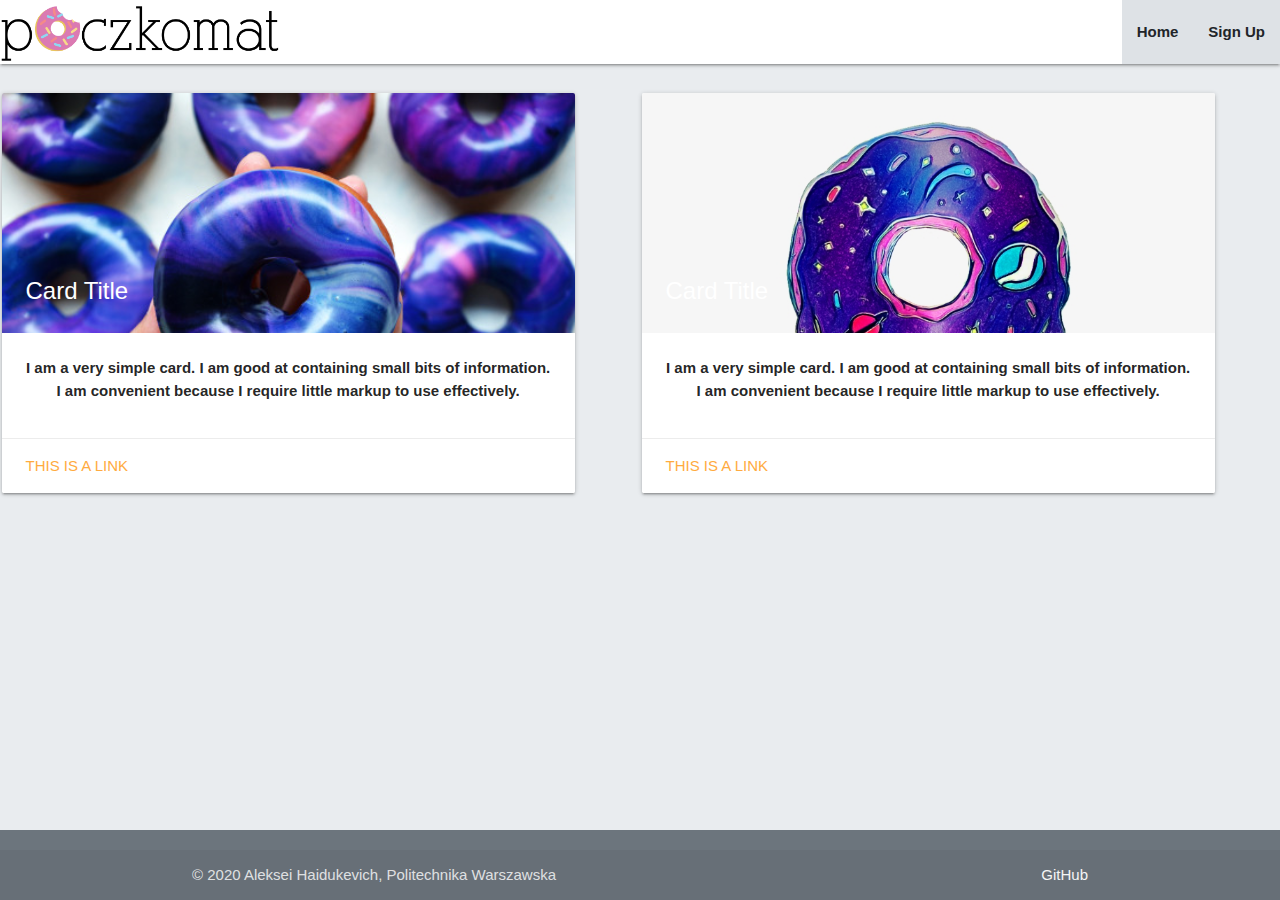
<file: templates/index.html>
<!doctype>
<html>

<head>
    <link href="https://fonts.googleapis.com/icon?family=Material+Icons" rel="stylesheet">
    <link type="text/css" rel="stylesheet" href="/static/css/materialize.css" media="screen,projection" />
    <meta name="viewport" content="width=device-width, initial-scale=1.0" />
    <link rel="stylesheet" href="/static/css/custom.css">
</head>

<body>
    <header>
        <nav>
            <div class="nav-wrapper">
                <a href="#" class="brand-logo">
                    <img src="../static/images/logo2.png" width="280" height="auto">
                </a>
                <ul id="nav-mobile" class="right hide-on-med-and-down nav-link-color">
                    <li><a href="/" class="nav-link-color">Home</a></li>
                    <li><a href="/sender/signup" class="nav-link-color">Sign Up</a></li>
                </ul>
            </div>
        </nav>
    </header>


    <main>

        <div class="row">
            <div class="col s12 m6">

                <div class="card medium">
                    <div class="card-image">
                        <img src="../static/images/space.jpg">

                        <!-- <img src="https://lorempixel.com/100/190/nature/6"> -->
                        <span class="card-title">Card Title</span>
                    </div>
                    <div class="card-content">
                        <p>I am a very simple card. I am good at containing small bits of information.
                            I am convenient because I require little markup to use effectively.</p>
                    </div>
                    <div class="card-action">
                        <a href="#">This is a link</a>
                    </div>
                </div>
            </div>

            <div class="col s12 m6">
                <div class="card medium">
                    <div class="card-image">
                        <img src="../static/images/space2.png">
                        <span class="card-title">Card Title</span>
                    </div>
                    <div class="card-content">
                        <p>I am a very simple card. I am good at containing small bits of information.
                            I am convenient because I require little markup to use effectively.</p>
                    </div>
                    <div class="card-action">
                        <a href="#">This is a link</a>
                    </div>
                </div>
            </div>

        </div>
    </main>





    <footer class="page-footer">
        <div class="footer-copyright">
            <div class="container">
                © 2020 Aleksei Haidukevich, Politechnika Warszawska
                <a class="grey-text text-lighten-4 right" href="https://github.com/McCastles/PWeb">GitHub</a>
            </div>
        </div>
    </footer>


    <!--JavaScript at end of body for optimized loading-->
    <script type="text/javascript" src="/static/js/materialize.js"></script>
</body>

</html>
</file>
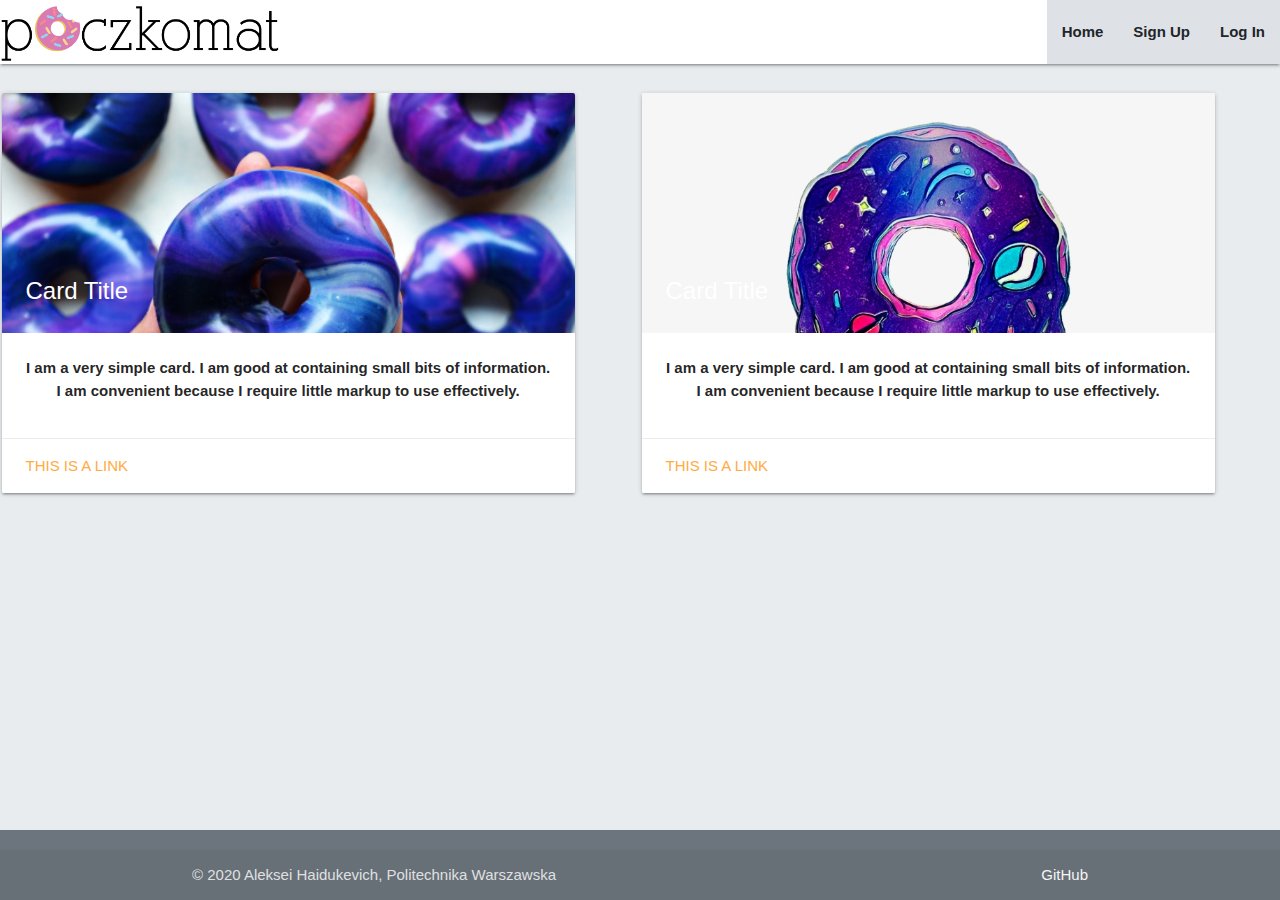
<file: Milestone1/templates/index.html>
<!doctype>
<html>

<head>
    <link href="https://fonts.googleapis.com/icon?family=Material+Icons" rel="stylesheet">
    <link type="text/css" rel="stylesheet" href="/static/css/materialize.css" media="screen,projection" />
    <meta name="viewport" content="width=device-width, initial-scale=1.0" />
    <link rel="stylesheet" href="/static/css/custom.css">
</head>

<body>
    <header>
        <nav>
            <div class="nav-wrapper">
                <a href="#" class="brand-logo">
                    <img src="../static/images/logo2.png" width="280" height="auto">
                </a>
                <ul id="nav-mobile" class="right hide-on-med-and-down nav-link-color">
                    <li><a href="/" class="nav-link-color">Home</a></li>
                    <li><a href="/sender/signup" class="nav-link-color">Sign Up</a></li>
                    <li><a href="/sender/login" class="nav-link-color">Log In</a></li>
                </ul>
            </div>
        </nav>
    </header>


    <main>

        <div class="row">
            <div class="col s12 m6">

                <div class="card medium">
                    <div class="card-image">
                        <img src="../static/images/space.jpg">

                        <!-- <img src="https://lorempixel.com/100/190/nature/6"> -->
                        <span class="card-title">Card Title</span>
                    </div>
                    <div class="card-content">
                        <p>I am a very simple card. I am good at containing small bits of information.
                            I am convenient because I require little markup to use effectively.</p>
                    </div>
                    <div class="card-action">
                        <a href="#">This is a link</a>
                    </div>
                </div>
            </div>

            <div class="col s12 m6">
                <div class="card medium">
                    <div class="card-image">
                        <img src="../static/images/space2.png">
                        <span class="card-title">Card Title</span>
                    </div>
                    <div class="card-content">
                        <p>I am a very simple card. I am good at containing small bits of information.
                            I am convenient because I require little markup to use effectively.</p>
                    </div>
                    <div class="card-action">
                        <a href="#">This is a link</a>
                    </div>
                </div>
            </div>

        </div>
    </main>





    <footer class="page-footer">
        <div class="footer-copyright">
            <div class="container">
                © 2020 Aleksei Haidukevich, Politechnika Warszawska
                <a class="grey-text text-lighten-4 right" href="https://github.com/McCastles/PWeb">GitHub</a>
            </div>
        </div>
    </footer>


    <!--JavaScript at end of body for optimized loading-->
    <script type="text/javascript" src="/static/js/materialize.js"></script>
</body>

</html>
</file>
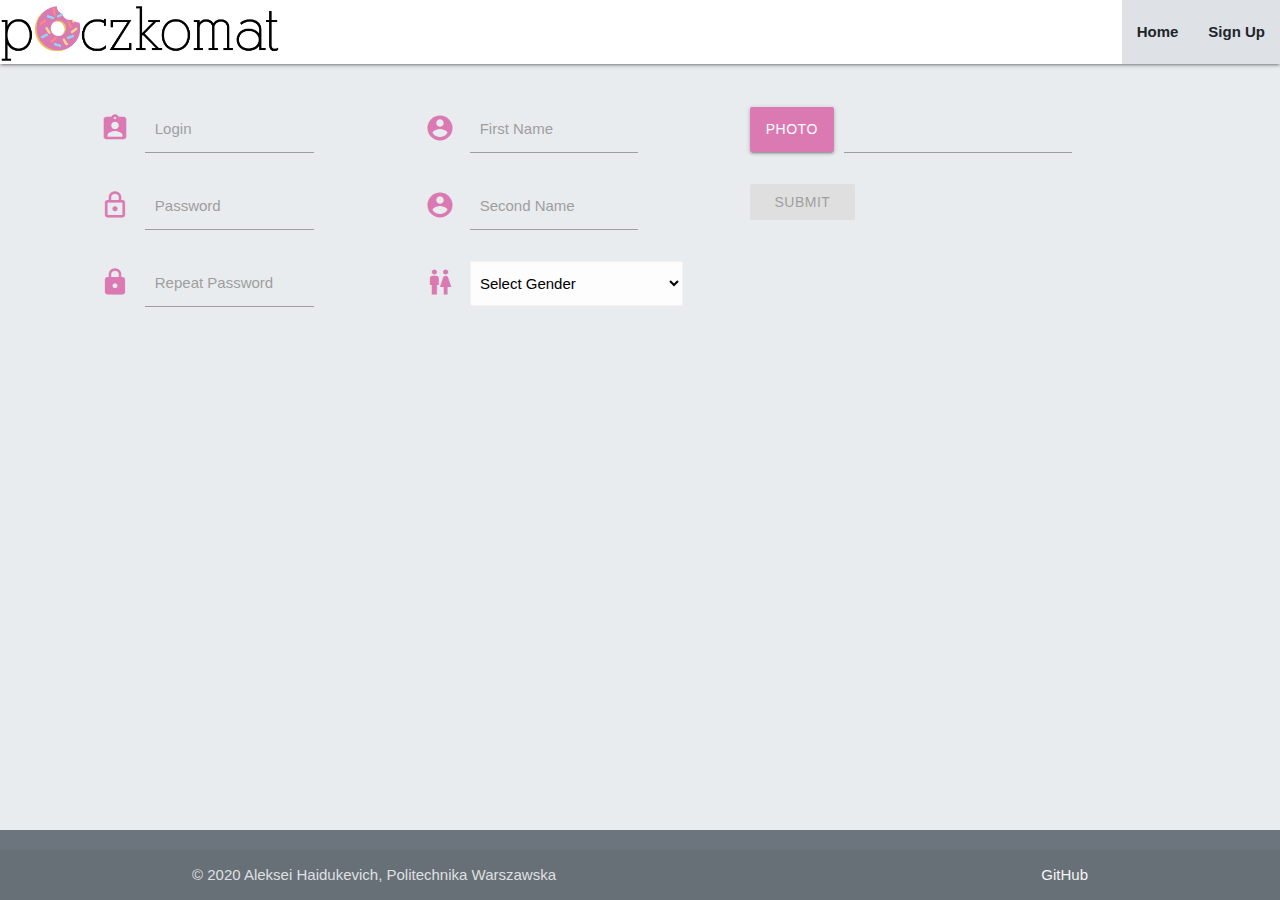
<file: templates/signup.html>
<!doctype>
<html>

<head>
    <script type="text/javascript" src="/static/js/main.js" defer></script>
    <link href="https://fonts.googleapis.com/icon?family=Material+Icons" rel="stylesheet">
    <link type="text/css" rel="stylesheet" href="/static/css/materialize.css" media="screen,projection" />
    <meta name="viewport" content="width=device-width, initial-scale=1.0" />
    <link rel="stylesheet" href="/static/css/custom.css">

</head>

<body>
    <header>
        <nav>
            <div class="nav-wrapper">
                <a href="#" class="brand-logo">
                    <img src="../static/images/logo2.png" width="280" height="auto">
                </a>
                <ul id="nav-mobile" class="right hide-on-med-and-down nav-link-color">
                    <li><a href="/" class="nav-link-color">Home</a></li>
                    <li><a href="/sender/signup" class="nav-link-color">Sign Up</a></li>
                </ul>
            </div>
        </nav>
    </header>


    <main>


        <!-- imię (nazwa: firstname),
        nazwisko (nazwa: lastname),
        hasło (nazwa password),
        płeć (nazwa: sex, wartość: M lub F)
        powtórne hasło,
        plik ze zdjęciem (w formacie PNG lub JPG; nazwa photo),
        nazwa użytkownika (nazwa login). -->

        <section>
            <div class="row">

                <!-- <form method="POST" action="http://0.0.0.0:5000/register" class="col s12"> -->
                <form class="col s12" method="POST" action="https://infinite-hamlet-29399.herokuapp.com/sender/register"
                    enctype="multipart/form-data">

                    <ul>


                        <li>
                            <div class="row">

                                <div class="input-field col s2 offset-s1">

                                    <i class="material-icons prefix icon-color" id="login-icon">assignment_ind</i>
                                    <i class="material-icons prefix error-color" id="login-error" hidden>error</i>
                                    <i class="material-icons prefix good-color" id="login-good" hidden>check_circle</i>

                                    <input type="text" id="login" name="login" class="validate" autocomplete="off">
                                    <label for="icon_prefix">Login</label>
                                </div>

                                <div class="input-field col s2 offset-s1">

                                    <i class="material-icons prefix icon-color" id="firstname-icon">account_circle</i>
                                    <i class="material-icons prefix error-color" id="firstname-error" hidden>error</i>
                                    <i class="material-icons prefix good-color" id="firstname-good"
                                        hidden>check_circle</i>

                                    <input type="text" id="firstname" name="firstname" class="validate"
                                        autocomplete="off">
                                    <label for="icon_prefix">First Name</label>
                                </div>

                                <div class="input-field file-field col s3 offset-s1">
                                    <div class="btn">
                                        <span>Photo</span>
                                        <input type="file" name="photo" id="photo">
                                    </div>
                                    <div class="file-path-wrapper">
                                        <input class="file-path validate" type="text" autocomplete="off">
                                    </div>

                                </div>


                            </div>
                        </li>


                        <li>
                            <div class="row">

                                <div class="input-field col s2 offset-s1">

                                    <i class="material-icons prefix icon-color" id="password-icon">lock_outline</i>
                                    <i class="material-icons prefix error-color" id="password-error" hidden>error</i>
                                    <i class="material-icons prefix good-color" id="password-good"
                                        hidden>check_circle</i>

                                    <input type="password" id="password" name="password" class="validate"
                                        autocomplete="off">
                                    <label for="password">Password</label>
                                </div>

                                <div class="input-field col s2 offset-s1">

                                    <i class="material-icons prefix icon-color" id="lastname-icon">account_circle</i>
                                    <i class="material-icons prefix error-color" id="lastname-error" hidden>error</i>
                                    <i class="material-icons prefix good-color" id="lastname-good"
                                        hidden>check_circle</i>

                                    <input type="text" id="lastname" name="lastname" class="validate"
                                        autocomplete="off">
                                    <label for="icon_prefix">Second Name</label>
                                </div>

                                <div class="col s1 offset-s1">
                                    <button class="btn waves-effect waves-light" id="submit" type="submit"
                                        autocomplete="off" disabled>
                                        Submit
                                        <i class="material-icons right">send</i>
                                    </button>
                                </div>

                            </div>
                        </li>

                        <li>
                            <div class="row">

                                <div class="input-field col s2 offset-s1">

                                    <i class="material-icons prefix icon-color" id="password2-icon">lock</i>
                                    <i class="material-icons prefix error-color" id="password2-error" hidden>error</i>
                                    <i class="material-icons prefix good-color" id="password2-good"
                                        hidden>check_circle</i>

                                    <input type="password" id="password2" name="password2" class="validate">
                                    <label for="password">Repeat Password</label>
                                </div>

                                <div class="input-field col s2 offset-s1">

                                    <i class="material-icons prefix icon-color" id="sex-icon">wc</i>
                                    <i class="material-icons prefix error-color" id="sex-error" hidden>error</i>
                                    <i class="material-icons prefix good-color" id="sex-good" hidden>check_circle</i>

                                    <select id="sex" name="sex" autocomplete="off">
                                        <option value="" disabled selected>Select Gender</option>
                                        <option value="M">Male</option>
                                        <option value="F">Female</option>
                                        <option value="ApacheHelicopter">Apache Helicopter</option>
                                        <label>Select</label>
                                    </select>


                                </div>

                            </div>
                        </li>


                    </ul>
                </form>
            </div>
        </section>









    </main>

    <footer class="page-footer">
        <div class="footer-copyright">
            <div class="container">
                © 2020 Aleksei Haidukevich, Politechnika Warszawska
                <a class="grey-text text-lighten-4 right" href="https://github.com/McCastles/PWeb">GitHub</a>
            </div>
        </div>
    </footer>



    <!--JavaScript at end of body for optimized loading-->
    <script type="text/javascript" src="/static/js/materialize.js"></script>

</body>

</html>
</file>
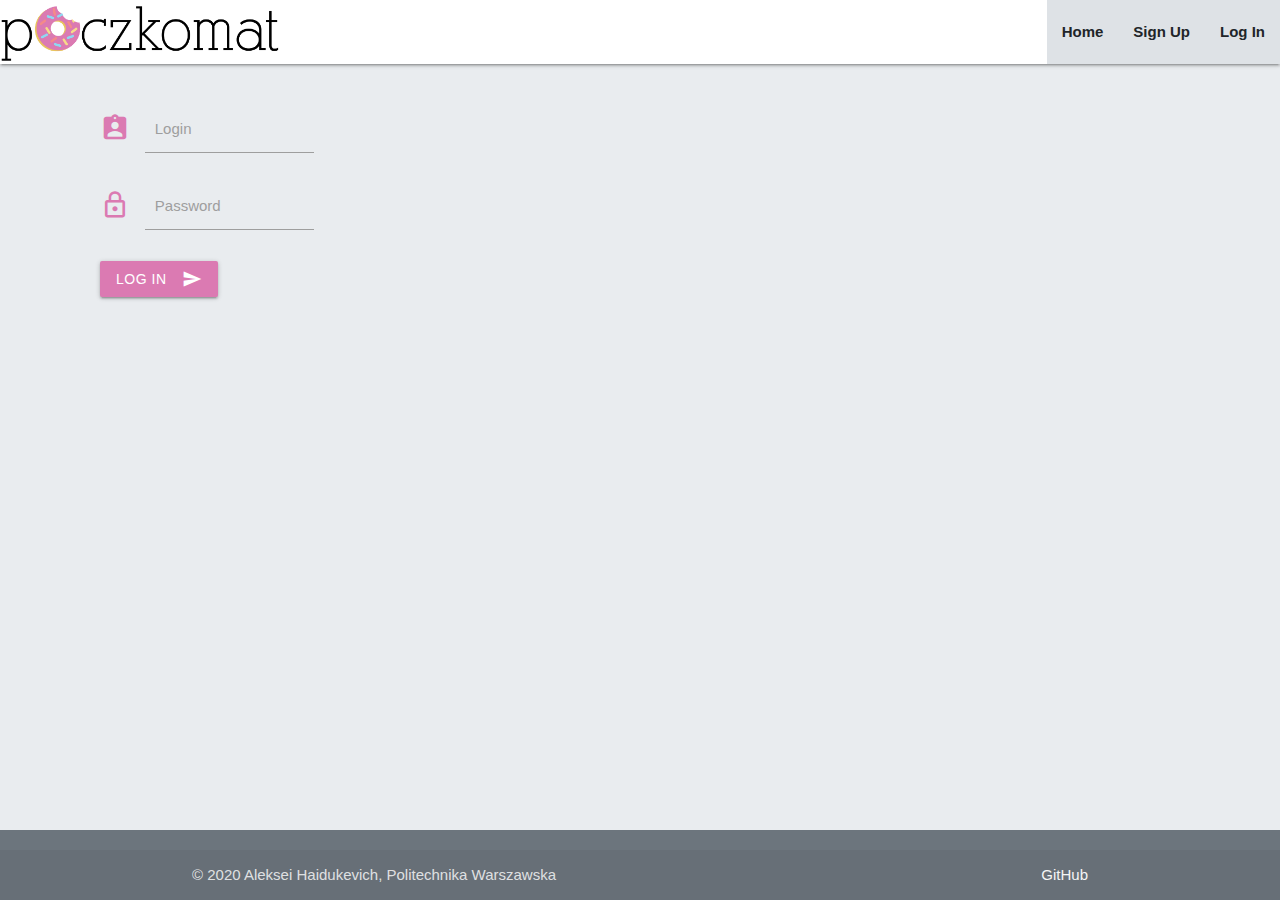
<file: Milestone1/templates/login.html>
<!doctype>
<html>

<head>
    <!-- <script type="text/javascript" src="/static/js/main.js" defer></script> -->
    <link href="https://fonts.googleapis.com/icon?family=Material+Icons" rel="stylesheet">
    <link type="text/css" rel="stylesheet" href="/static/css/materialize.css" media="screen,projection" />
    <meta name="viewport" content="width=device-width, initial-scale=1.0" />
    <link rel="stylesheet" href="/static/css/custom.css">

</head>

<body>
    <header>
        <nav>
            <div class="nav-wrapper">
                <a href="#" class="brand-logo">
                    <img src="../static/images/logo2.png" width="280" height="auto">
                </a>
                <ul id="nav-mobile" class="right hide-on-med-and-down nav-link-color">
                    <li><a href="/" class="nav-link-color">Home</a></li>
                    <li><a href="/sender/signup" class="nav-link-color">Sign Up</a></li>
                    <li><a href="/sender/login" class="nav-link-color">Log In</a></li>
                </ul>
            </div>
        </nav>
    </header>


    <main>


        <section>
            <div class="row">

                <form class="col s12" method="POST" action="http://localhost:5000/sender/login">

                    <ul>


                        <li>
                            <div class="row">

                                <div class="input-field col s2 offset-s1">

                                    <i class="material-icons prefix icon-color" id="login-icon">assignment_ind</i>
                                    <i class="material-icons prefix error-color" id="login-error" hidden>error</i>
                                    <i class="material-icons prefix good-color" id="login-good" hidden>check_circle</i>

                                    <input type="text" id="login" name="login" class="validate" autocomplete="off">
                                    <label for="icon_prefix">Login</label>
                                </div>

                            </div>
                        </li>


                        <li>
                            <div class="row">

                                <div class="input-field col s2 offset-s1">

                                    <i class="material-icons prefix icon-color" id="password-icon">lock_outline</i>
                                    <i class="material-icons prefix error-color" id="password-error" hidden>error</i>
                                    <i class="material-icons prefix good-color" id="password-good"
                                        hidden>check_circle</i>

                                    <input type="password" id="password" name="password" class="validate"
                                        autocomplete="off">
                                    <label for="password">Password</label>
                                </div>

                            </div>
                        </li>

                        <li>
                            <div class="row">

                                <div class="input-field col s2 offset-s1">

                                    <button class="btn waves-effect waves-light" id="login-btn" type="submit"
                                        autocomplete="off">
                                        Log in
                                        <i class="material-icons right">send</i>
                                    </button>
                                </div>

             

                            </div>
                        </li>


                    </ul>
                </form>
            </div>
        </section>









    </main>

    <footer class="page-footer">
        <div class="footer-copyright">
            <div class="container">
                © 2020 Aleksei Haidukevich, Politechnika Warszawska
                <a class="grey-text text-lighten-4 right" href="https://github.com/McCastles/PWeb">GitHub</a>
            </div>
        </div>
    </footer>



    <!--JavaScript at end of body for optimized loading-->
    <script type="text/javascript" src="/static/js/materialize.js"></script>

</body>

</html>
</file>
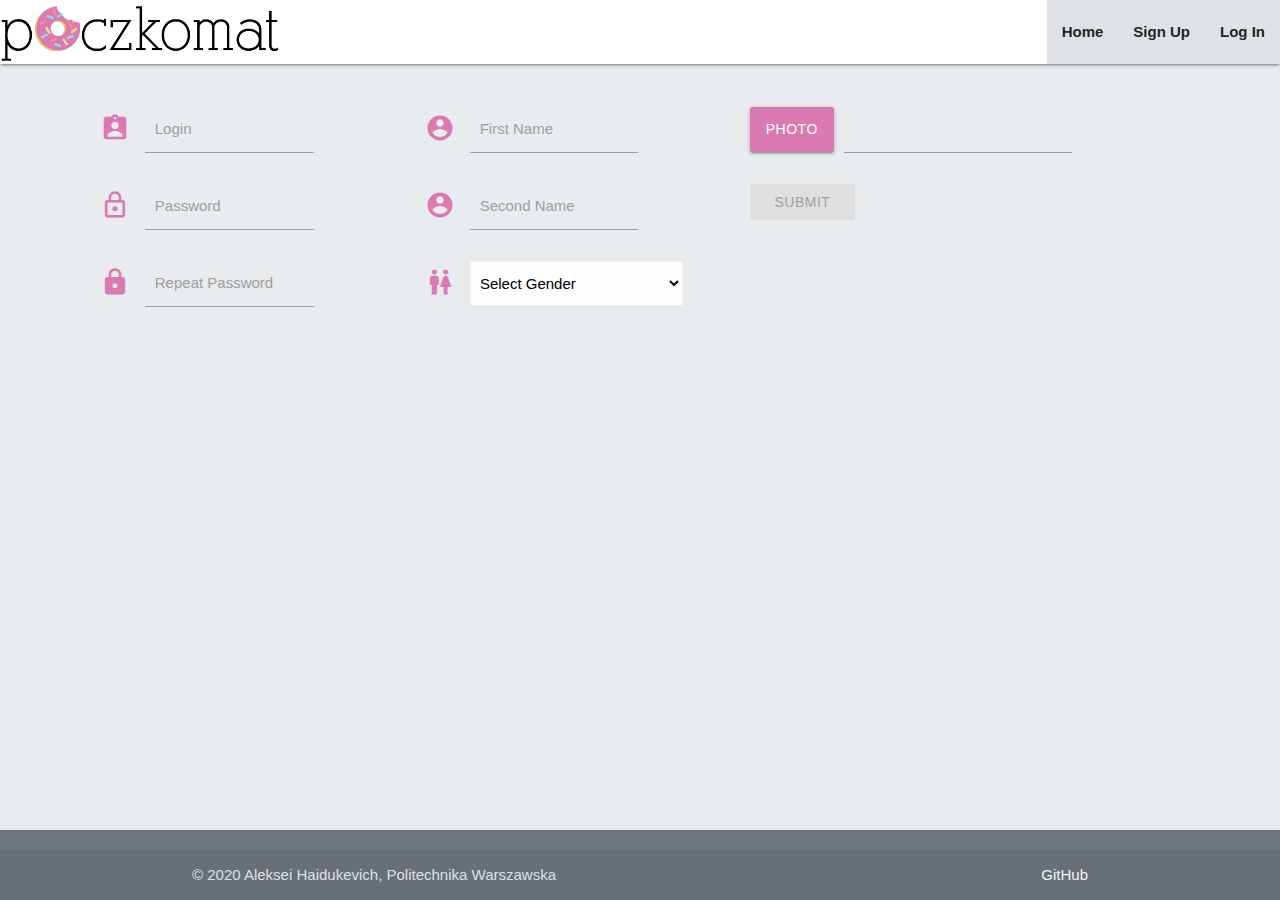
<file: Milestone1/templates/signup.html>
<!doctype>
<html>

<head>
    <script type="text/javascript" src="/static/js/main.js" defer></script>
    <link href="https://fonts.googleapis.com/icon?family=Material+Icons" rel="stylesheet">
    <link type="text/css" rel="stylesheet" href="/static/css/materialize.css" media="screen,projection" />
    <meta name="viewport" content="width=device-width, initial-scale=1.0" />
    <link rel="stylesheet" href="/static/css/custom.css">

</head>

<body>
    <header>
        <nav>
            <div class="nav-wrapper">
                <a href="#" class="brand-logo">
                    <img src="../static/images/logo2.png" width="280" height="auto">
                </a>
                <ul id="nav-mobile" class="right hide-on-med-and-down nav-link-color">
                    <li><a href="/" class="nav-link-color">Home</a></li>
                    <li><a href="/sender/signup" class="nav-link-color">Sign Up</a></li>
                    <li><a href="/sender/login" class="nav-link-color">Log In</a></li>
                </ul>
            </div>
        </nav>
    </header>


    <main>


        <!-- imię (nazwa: firstname),
        nazwisko (nazwa: lastname),
        hasło (nazwa password),
        płeć (nazwa: sex, wartość: M lub F)
        powtórne hasło,
        plik ze zdjęciem (w formacie PNG lub JPG; nazwa photo),
        nazwa użytkownika (nazwa login). -->

        <section>
            <div class="row">

                <!-- <form class="col s12" method="POST" action="https://infinite-hamlet-29399.herokuapp.com/sender/register" -->
                
                    <form class="col s12" method="POST" action="https://infinite-hamlet-29399.herokuapp.com/sender/register"
                    enctype="multipart/form-data">

                    <ul>


                        <li>
                            <div class="row">

                                <div class="input-field col s2 offset-s1">

                                    <i class="material-icons prefix icon-color" id="login-icon">assignment_ind</i>
                                    <i class="material-icons prefix error-color" id="login-error" hidden>error</i>
                                    <i class="material-icons prefix good-color" id="login-good" hidden>check_circle</i>

                                    <input type="text" id="login" name="login" class="validate" autocomplete="off">
                                    <label for="icon_prefix">Login</label>
                                </div>

                                <div class="input-field col s2 offset-s1">

                                    <i class="material-icons prefix icon-color" id="firstname-icon">account_circle</i>
                                    <i class="material-icons prefix error-color" id="firstname-error" hidden>error</i>
                                    <i class="material-icons prefix good-color" id="firstname-good"
                                        hidden>check_circle</i>

                                    <input type="text" id="firstname" name="firstname" class="validate"
                                        autocomplete="off">
                                    <label for="icon_prefix">First Name</label>
                                </div>

                                <div class="input-field file-field col s3 offset-s1">
                                    <div class="btn">
                                        <span>Photo</span>
                                        <input type="file" name="photo" id="photo">
                                    </div>
                                    <div class="file-path-wrapper">
                                        <input class="file-path validate" type="text" autocomplete="off">
                                    </div>

                                </div>


                            </div>
                        </li>


                        <li>
                            <div class="row">

                                <div class="input-field col s2 offset-s1">

                                    <i class="material-icons prefix icon-color" id="password-icon">lock_outline</i>
                                    <i class="material-icons prefix error-color" id="password-error" hidden>error</i>
                                    <i class="material-icons prefix good-color" id="password-good"
                                        hidden>check_circle</i>

                                    <input type="password" id="password" name="password" class="validate"
                                        autocomplete="off">
                                    <label for="password">Password</label>
                                </div>

                                <div class="input-field col s2 offset-s1">

                                    <i class="material-icons prefix icon-color" id="lastname-icon">account_circle</i>
                                    <i class="material-icons prefix error-color" id="lastname-error" hidden>error</i>
                                    <i class="material-icons prefix good-color" id="lastname-good"
                                        hidden>check_circle</i>

                                    <input type="text" id="lastname" name="lastname" class="validate"
                                        autocomplete="off">
                                    <label for="icon_prefix">Second Name</label>
                                </div>

                                <div class="col s1 offset-s1">
                                    <button class="btn waves-effect waves-light" id="submit" type="submit"
                                        autocomplete="off" disabled>
                                        Submit
                                        <i class="material-icons right">send</i>
                                    </button>
                                </div>

                            </div>
                        </li>

                        <li>
                            <div class="row">

                                <div class="input-field col s2 offset-s1">

                                    <i class="material-icons prefix icon-color" id="password2-icon">lock</i>
                                    <i class="material-icons prefix error-color" id="password2-error" hidden>error</i>
                                    <i class="material-icons prefix good-color" id="password2-good"
                                        hidden>check_circle</i>

                                    <input type="password" id="password2" name="password2" class="validate">
                                    <label for="password">Repeat Password</label>
                                </div>

                                <div class="input-field col s2 offset-s1">

                                    <i class="material-icons prefix icon-color" id="sex-icon">wc</i>
                                    <i class="material-icons prefix error-color" id="sex-error" hidden>error</i>
                                    <i class="material-icons prefix good-color" id="sex-good" hidden>check_circle</i>

                                    <select id="sex" name="sex" autocomplete="off">
                                        <option value="" disabled selected>Select Gender</option>
                                        <option value="M">Male</option>
                                        <option value="F">Female</option>
                                        <option value="ApacheHelicopter">Apache Helicopter</option>
                                        <label>Select</label>
                                    </select>


                                </div>

                            </div>
                        </li>


                    </ul>
                </form>
            </div>
        </section>









    </main>

    <footer class="page-footer">
        <div class="footer-copyright">
            <div class="container">
                © 2020 Aleksei Haidukevich, Politechnika Warszawska
                <a class="grey-text text-lighten-4 right" href="https://github.com/McCastles/PWeb">GitHub</a>
            </div>
        </div>
    </footer>



    <!--JavaScript at end of body for optimized loading-->
    <script type="text/javascript" src="/static/js/materialize.js"></script>

</body>

</html>
</file>
<file: static/css/custom.css>
body {
    background: #e9ecef;
    display: flex;
    min-height: 100vh;
    flex-direction: column;
}

main {
    flex: 1 0 auto;
}
     

select {
    display: inline ;
    margin-left: 3rem;
}

.nav-wrapper {
    background-color: #ffffff !important;
    font-size: 14px;
    font-weight: bold;
    height: 100px;  
}

/* .nav .nav-wrapper .brand-logo img {
    width: 400px;
    height: auto;
} */

.nav-link-color li a {
    color: #212529;
    background-color: #dee2e6;
}

.icon-color {
    color: #db7ab2;
}

.error-color {
    color: #f25c54;
}

.good-color {
    color: #50c467;
}

.page-footer {
    background-color: #6c757d;

}

  

/* .nav {
    height: 90px;
    line-height: 90px;
} */

.card {
    width: 90%;
    /* height: 20%; */
    float: left;
}

.card-content{
    text-align: center;
    font-weight: bold;
}

.row{
    margin-top:20px;
    /* margin-left: 14px; */
}

.row .col {
    padding: 0.1rem;
}


.input-field {
    margin-top: 0rem;
    margin-bottom: 0rem;
}

.btn {
    background-color: #db7ab2;
}

.dropdown-trigger {
    margin-left: 3rem;
}
</file>
